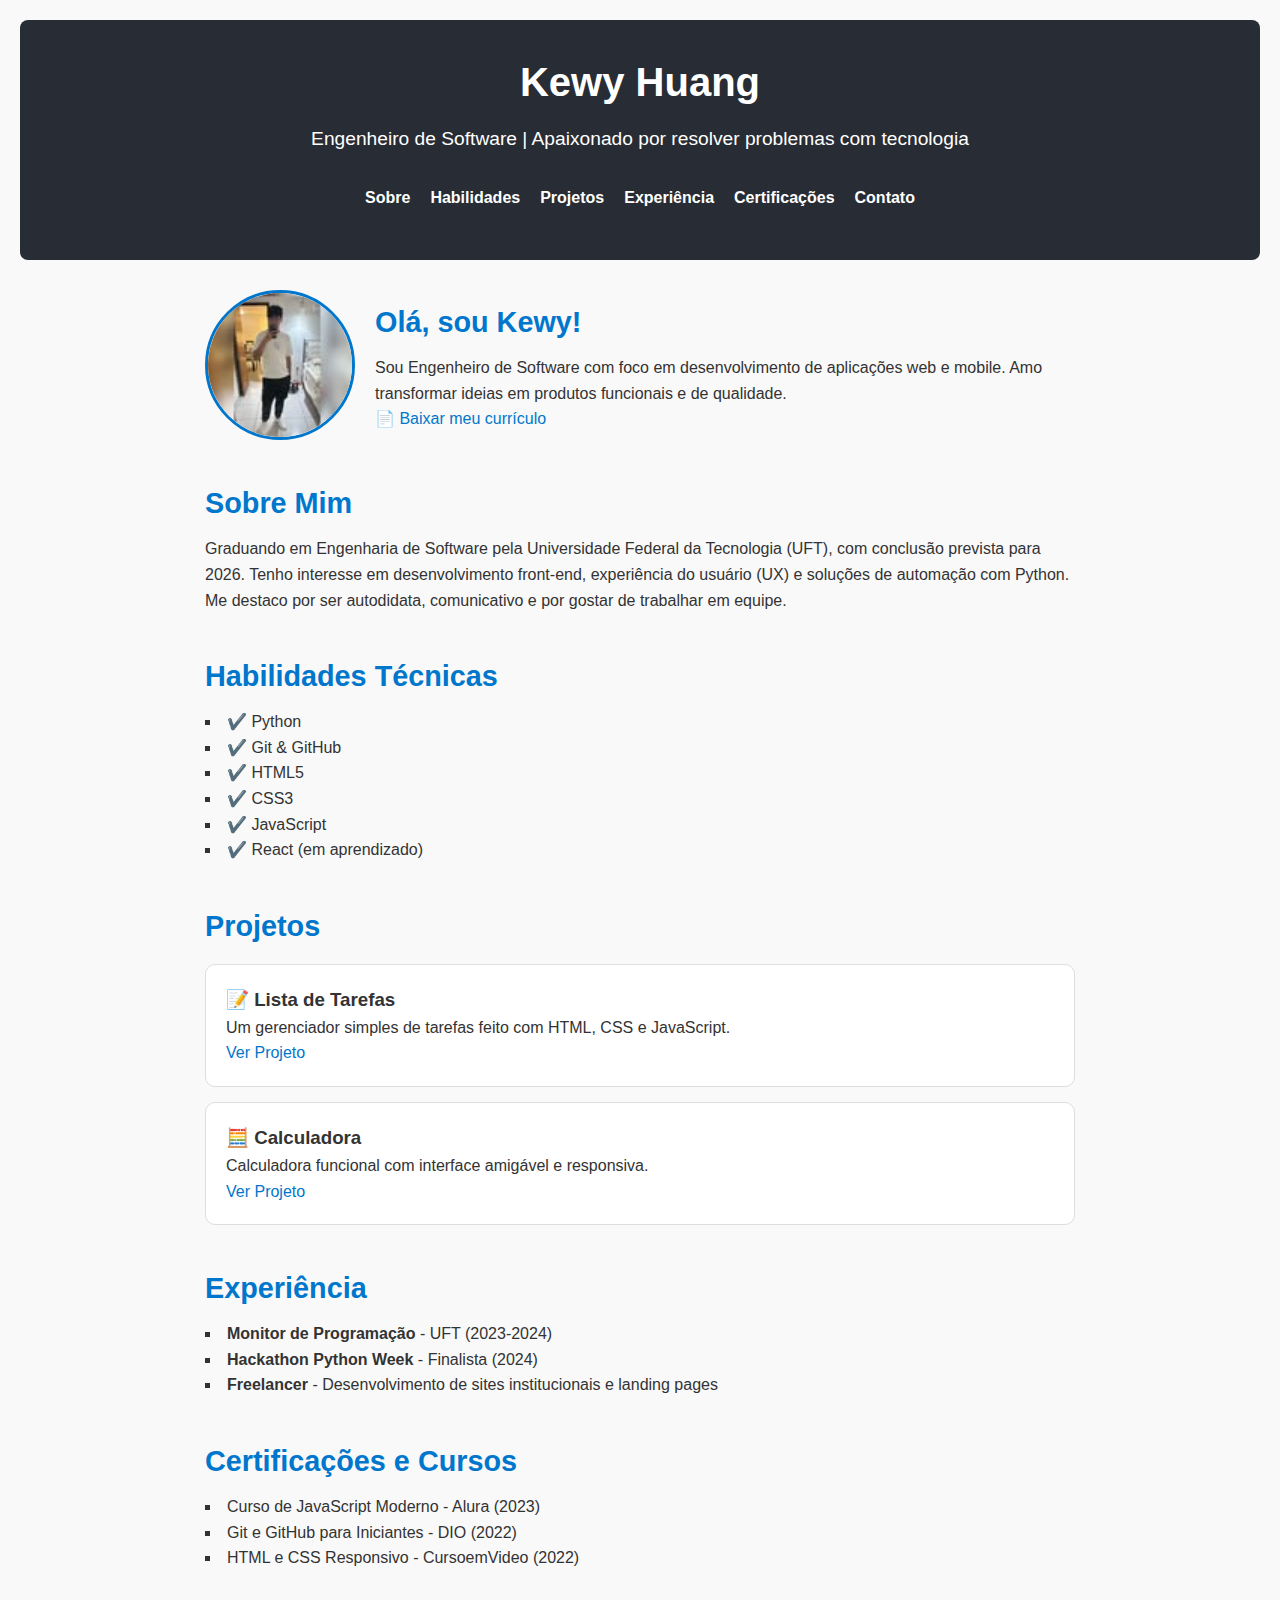
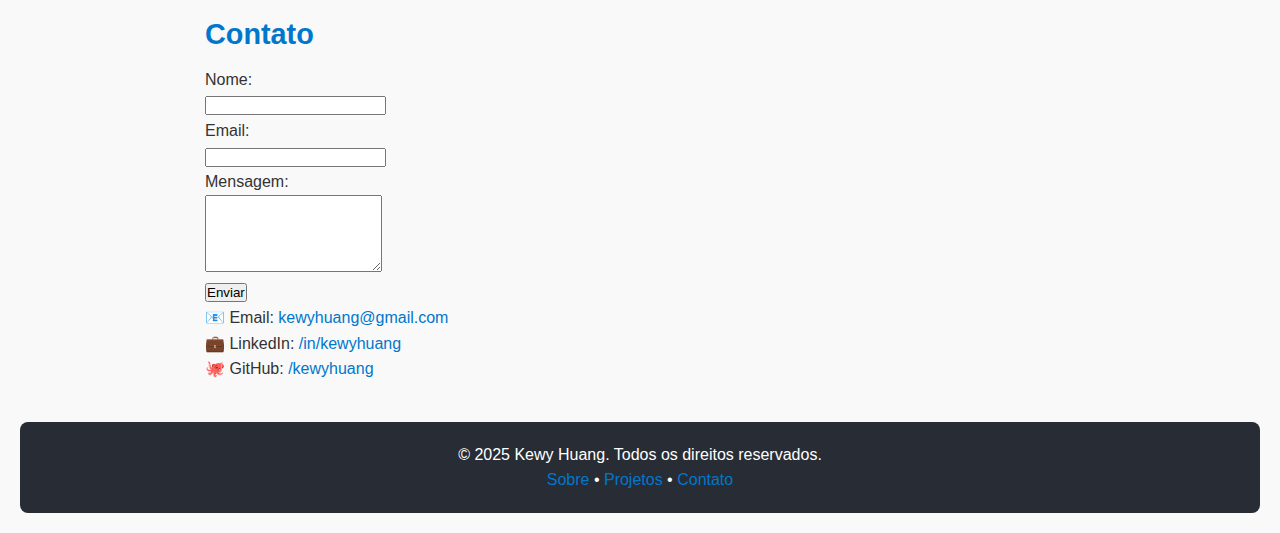
<file: index.html>
<!DOCTYPE html>
<html lang="pt-br">
<head>
  <meta charset="UTF-8" />
  <meta name="viewport" content="width=device-width, initial-scale=1.0"/>
  <title>Kewy Huang | Engenheiro de Software</title>
  <link rel="stylesheet" href="style.css" />
</head>
<body>

  <header>
    <h1>Kewy Huang</h1>
    <p>Engenheiro de Software | Apaixonado por resolver problemas com tecnologia</p>
    <nav>
      <ul>
        <li><a href="#sobre">Sobre</a></li>
        <li><a href="#habilidades">Habilidades</a></li>
        <li><a href="#projetos">Projetos</a></li>
        <li><a href="#experiencia">Experiência</a></li>
        <li><a href="#certificacoes">Certificações</a></li>
        <li><a href="#contato">Contato</a></li>
      </ul>
    </nav>
  </header>

  <main>

    <section id="sobre">
      <img src="images.jpeg" alt="Foto de Kewy Huang" width="150" />
      <div>
        <h2>Olá, sou Kewy!</h2>
        <p>Sou Engenheiro de Software com foco em desenvolvimento de aplicações web e mobile. Amo transformar ideias em produtos funcionais e de qualidade.</p>
        <a href="2025111880155.html" download>📄 Baixar meu currículo</a>
      </div>
    </section>

    <section id="sobre-mim">
      <h2>Sobre Mim</h2>
      <p>Graduando em Engenharia de Software pela Universidade Federal da Tecnologia (UFT), com conclusão prevista para 2026. Tenho interesse em desenvolvimento front-end, experiência do usuário (UX) e soluções de automação com Python. Me destaco por ser autodidata, comunicativo e por gostar de trabalhar em equipe.</p>
    </section>

    <section id="habilidades">
      <h2>Habilidades Técnicas</h2>
      <ul>
        <li>✔️ Python</li>
        <li>✔️ Git & GitHub</li>
        <li>✔️ HTML5</li>
        <li>✔️ CSS3</li>
        <li>✔️ JavaScript</li>
        <li>✔️ React (em aprendizado)</li>
      </ul>
    </section>

    <section id="projetos">
      <h2>Projetos</h2>

      <article>
        <h3>📝 Lista de Tarefas</h3>
        <p>Um gerenciador simples de tarefas feito com HTML, CSS e JavaScript.</p>
        <a href="projeto.html" target="_blank">Ver Projeto</a>
      </article>

      <article>
        <h3>🧮 Calculadora</h3>
        <p>Calculadora funcional com interface amigável e responsiva.</p>
        <a href="projeto2.html" target="_blank">Ver Projeto</a>
      </article>
    </section>

    <section id="experiencia">
      <h2>Experiência</h2>
      <ul>
        <li><strong>Monitor de Programação</strong> - UFT (2023-2024)</li>
        <li><strong>Hackathon Python Week</strong> - Finalista (2024)</li>
        <li><strong>Freelancer</strong> - Desenvolvimento de sites institucionais e landing pages</li>
      </ul>
    </section>

    <section id="certificacoes">
      <h2>Certificações e Cursos</h2>
      <ul>
        <li>Curso de JavaScript Moderno - Alura (2023)</li>
        <li>Git e GitHub para Iniciantes - DIO (2022)</li>
        <li>HTML e CSS Responsivo - CursoemVideo (2022)</li>
      </ul>
    </section>

    <section id="contato">
      <h2>Contato</h2>
      <form action="mailto:kewyhuang@gmail.com" method="POST" enctype="text/plain">
        <label for="nome">Nome:</label><br>
        <input type="text" id="nome" name="nome" required><br>

        <label for="email">Email:</label><br>
        <input type="email" id="email" name="email" required><br>

        <label for="mensagem">Mensagem:</label><br>
        <textarea id="mensagem" name="mensagem" rows="5" required></textarea><br>

        <button type="submit">Enviar</button>
      </form>

      <p>📧 Email: <a href="mailto:kewyhuang@gmail.com">kewyhuang@gmail.com</a></p>
      <p>💼 LinkedIn: <a href="https://www.linkedin.com/in/kewyhuang/" target="_blank">/in/kewyhuang</a></p>
      <p>🐙 GitHub: <a href="https://github.com/kewyhuang" target="_blank">/kewyhuang</a></p>
    </section>

  </main>

  <footer>
    <p>&copy; 2025 Kewy Huang. Todos os direitos reservados.</p>
    <p>
      <a href="#sobre">Sobre</a> • 
      <a href="#projetos">Projetos</a> • 
      <a href="#contato">Contato</a>
    </p>
  </footer>

</body>
</html>
</file>
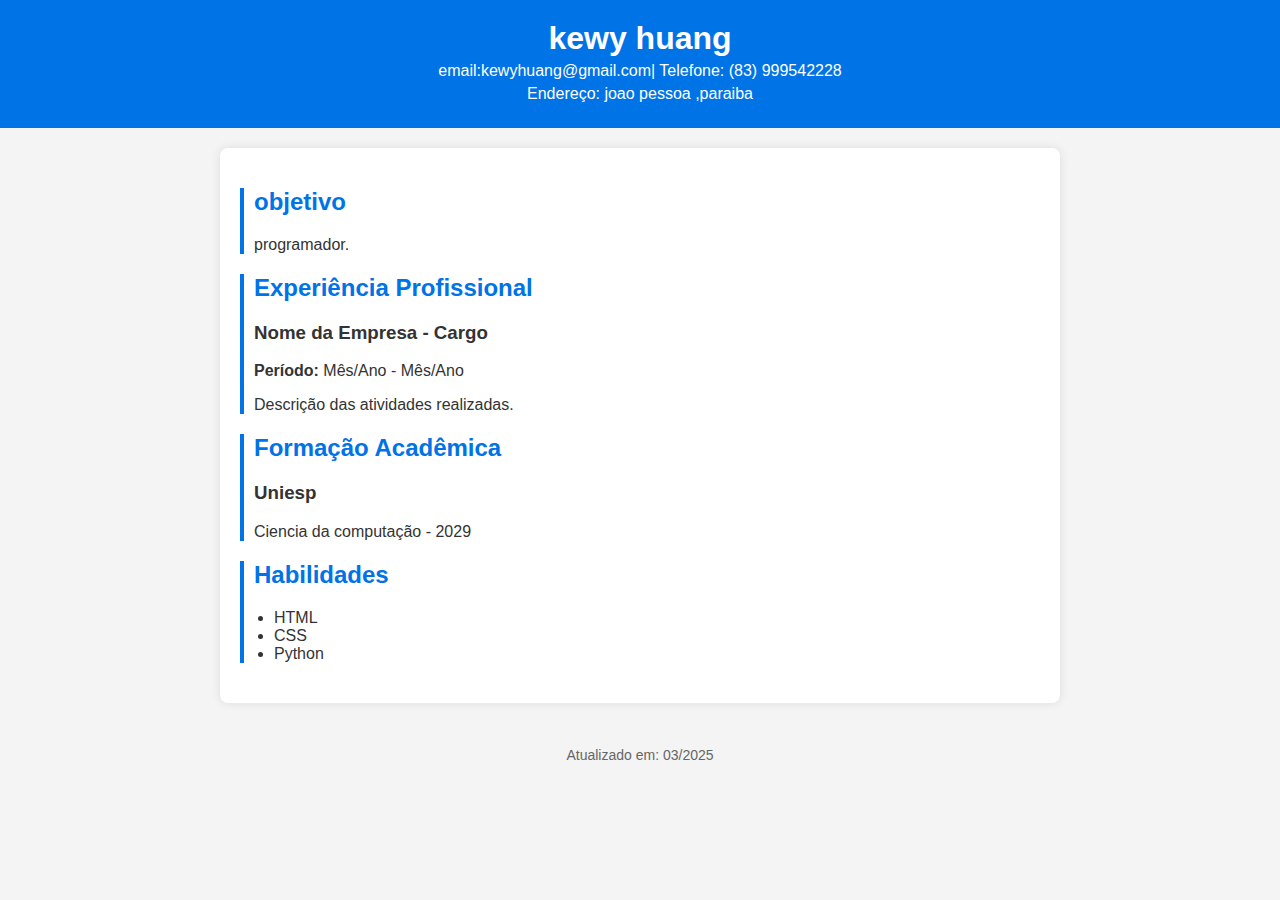
<file: 2025111880155.html>
<!DOCTYPE html>
<html lang="pt-br">
<head>
    <meta charset="UTF-8">
    <meta name="viewport" content="width=device-width, initial-scale=1.0">
    <title>Currículo Vitae</title>
    <style>
        body {
            font-family: Arial, sans-serif;
            background-color: #f4f4f4;
            color: #333;
            margin: 0;
            padding: 0;
        }

        header {
            text-align: center;
            background-color: #0073e6;
            color: white;
            padding: 20px;
        }

        header h1 {
            margin: 0;
        }

        header p {
            margin: 5px 0;
        }

        main {
            max-width: 800px;
            margin: 20px auto;
            background: white;
            padding: 20px;
            border-radius: 8px;
            box-shadow: 0 0 10px rgba(0, 0, 0, 0.1);
        }

        section {
            margin-bottom: 20px;
            padding-left: 10px;
            border-left: 4px solid #0073e6;
        }

        h2 {
            color: #0073e6;
        }

        ul {
            padding-left: 20px;
        }

        footer {
            text-align: center;
            font-size: 14px;
            color: #666;
            padding: 10px;
            background: #f4f4f4;
            margin-top: 20px;
        }
    </style>
</head>
<body>

    <header>
        <h1>kewy huang</h1>
        <p>email:kewyhuang@gmail.com| Telefone: (83) 999542228</p>
        <p>Endereço: joao pessoa ,paraiba</p>
    </header>

    <main>
        <section>
            <h2>objetivo</h2>
            <p>programador.</p>
        </section>

        <section>
            <h2>Experiência Profissional</h2>
            <h3>Nome da Empresa - Cargo</h3>
            <p><strong>Período:</strong> Mês/Ano - Mês/Ano</p>
            <p>Descrição das atividades realizadas.</p>
        </section>

        <section>
            <h2>Formação Acadêmica</h2>
            <h3>Uniesp</h3>
            <p>Ciencia da computação - 2029</p>
        </section>

        <section>
            <h2>Habilidades</h2>
            <ul>
                <li>HTML</li>
                <li>CSS</li>
                <li>Python</li>
            </ul>
        </section>
    </main>

    <footer>
        <p>Atualizado em: 03/2025</p>
    </footer>

</body>
</html>
</file>
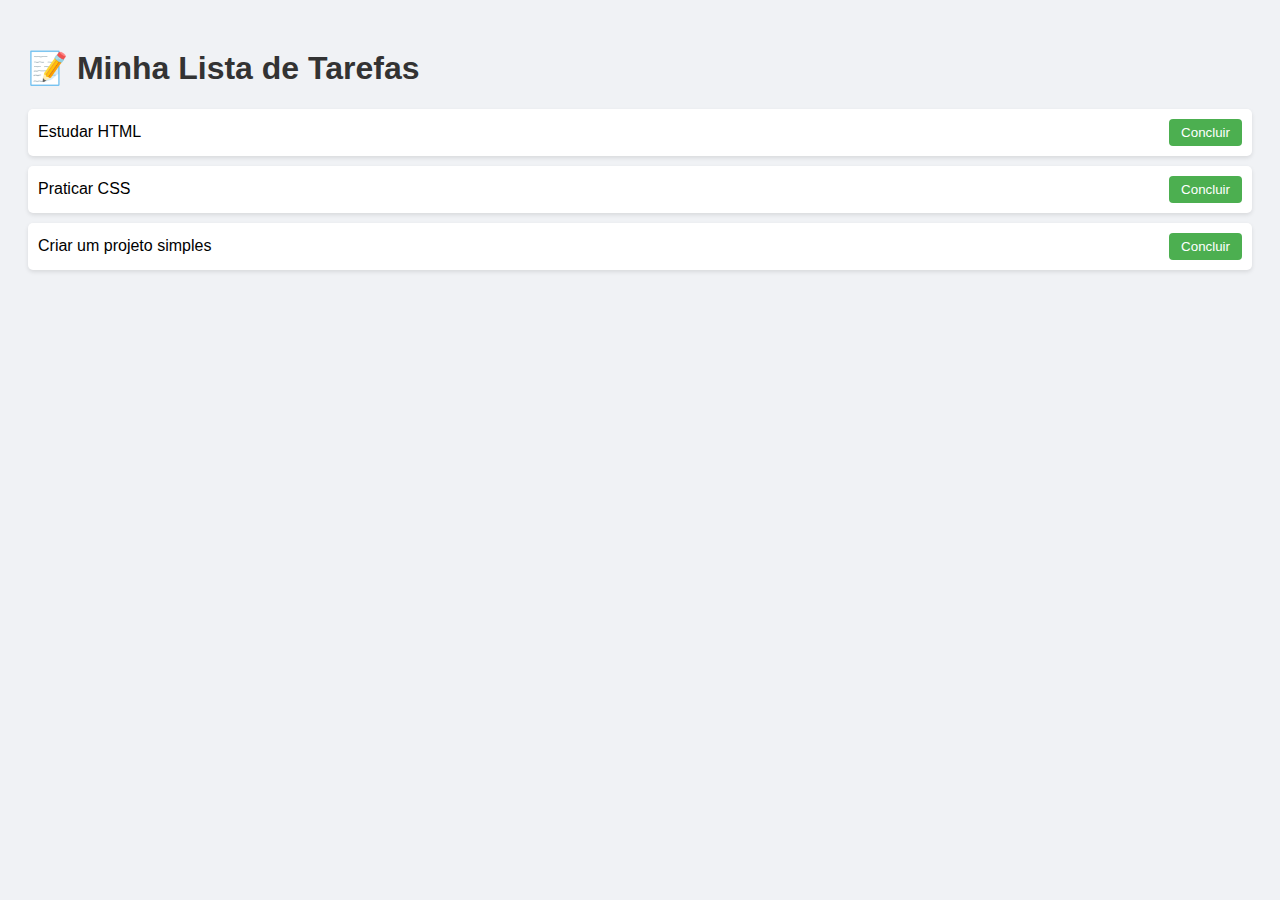
<file: projeto.html>
<!DOCTYPE html>
<html lang="pt-br">
<head>
  <meta charset="UTF-8">
  <title>Lista de Tarefas</title>
  <style>
    body {
      font-family: Arial, sans-serif;
      background-color: #f0f2f5;
      padding: 20px;
    }
    h1 {
      color: #333;
    }
    ul {
      list-style: none;
      padding: 0;
    }
    li {
      background-color: #fff;
      padding: 10px;
      margin-bottom: 10px;
      border-radius: 5px;
      display: flex;
      align-items: center;
      justify-content: space-between;
      box-shadow: 0 2px 4px rgba(0,0,0,0.1);
    }
    .concluida {
      text-decoration: line-through;
      color: gray;
    }
    button {
      background-color: #4caf50;
      color: white;
      border: none;
      padding: 6px 12px;
      border-radius: 4px;
      cursor: pointer;
    }
    button:hover {
      background-color: #45a049;
    }
  </style>
</head>
<body>

  <h1>📝 Minha Lista de Tarefas</h1>

  <ul id="listaTarefas">
    <li>
      Estudar HTML
      <button onclick="marcarConcluida(this)">Concluir</button>
    </li>
    <li>
      Praticar CSS
      <button onclick="marcarConcluida(this)">Concluir</button>
    </li>
    <li>
      Criar um projeto simples
      <button onclick="marcarConcluida(this)">Concluir</button>
    </li>
  </ul>

  <script>
    function marcarConcluida(botao) {
      const item = botao.parentElement;
      item.classList.toggle('concluida');
    }
  </script>

</body>
</html>
</file>
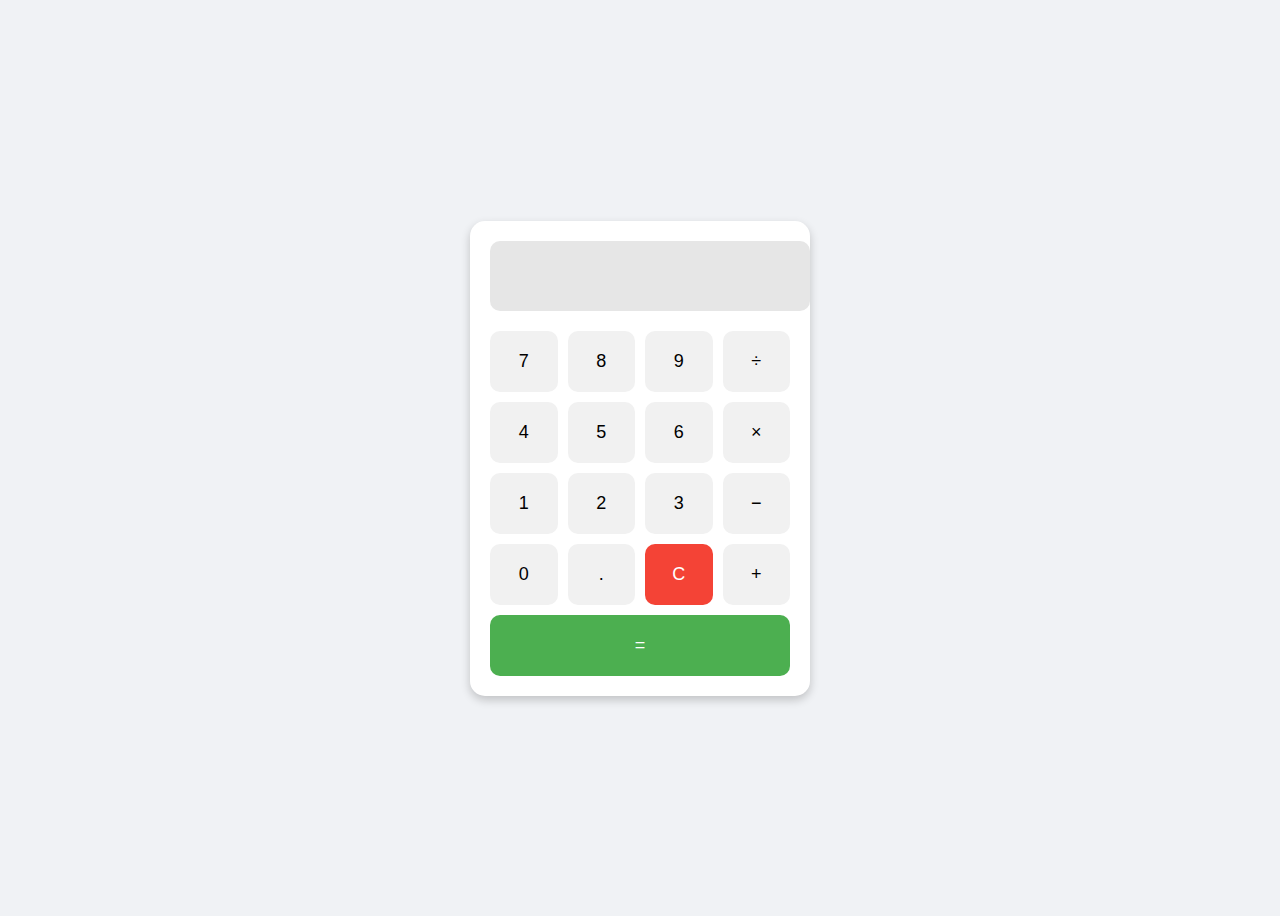
<file: projeto2.html>
<!DOCTYPE html>
<html lang="pt-br">
<head>
  <meta charset="UTF-8">
  <title>Calculadora</title>
  <style>
    body {
      background-color: #f0f2f5;
      font-family: Arial, sans-serif;
      display: flex;
      justify-content: center;
      align-items: center;
      height: 100vh;
    }

    .calculadora {
      background-color: #fff;
      padding: 20px;
      border-radius: 15px;
      box-shadow: 0 4px 10px rgba(0,0,0,0.2);
      width: 300px;
    }

    #tela {
      width: 100%;
      height: 50px;
      font-size: 24px;
      text-align: right;
      padding: 10px;
      border: none;
      border-radius: 10px;
      background-color: #e6e6e6;
      margin-bottom: 20px;
    }

    .botoes {
      display: grid;
      grid-template-columns: repeat(4, 1fr);
      gap: 10px;
    }

    button {
      padding: 20px;
      font-size: 18px;
      border: none;
      border-radius: 10px;
      background-color: #f1f1f1;
      cursor: pointer;
      transition: background-color 0.2s;
    }

    button:hover {
      background-color: #ddd;
    }

    .igual {
      background-color: #4caf50;
      color: white;
    }

    .igual:hover {
      background-color: #45a049;
    }

    .limpar {
      background-color: #f44336;
      color: white;
    }

    .limpar:hover {
      background-color: #d32f2f;
    }
  </style>
</head>
<body>

  <div class="calculadora">
    <input type="text" id="tela" readonly>
    <div class="botoes">
      <button onclick="adicionar('7')">7</button>
      <button onclick="adicionar('8')">8</button>
      <button onclick="adicionar('9')">9</button>
      <button onclick="adicionar('/')">÷</button>

      <button onclick="adicionar('4')">4</button>
      <button onclick="adicionar('5')">5</button>
      <button onclick="adicionar('6')">6</button>
      <button onclick="adicionar('*')">×</button>

      <button onclick="adicionar('1')">1</button>
      <button onclick="adicionar('2')">2</button>
      <button onclick="adicionar('3')">3</button>
      <button onclick="adicionar('-')">−</button>

      <button onclick="adicionar('0')">0</button>
      <button onclick="adicionar('.')">.</button>
      <button class="limpar" onclick="limpar()">C</button>
      <button onclick="adicionar('+')">+</button>

      <button class="igual" style="grid-column: span 4;" onclick="calcular()">=</button>
    </div>
  </div>

  <script>
    let tela = document.getElementById("tela");

    function adicionar(valor) {
      tela.value += valor;
    }

    function limpar() {
      tela.value = '';
    }

    function calcular() {
      try {
        tela.value = eval(tela.value);
      } catch {
        tela.value = "Erro";
      }
    }
  </script>

</body>
</html>
</file>
<file: style.css>
/* RESET BÁSICO */
* {
    margin: 0;
    padding: 0;
    box-sizing: border-box;
  }
  
  /* ESTILO GERAL */
  body {
    font-family: 'Segoe UI', sans-serif;
    background-color: #f9f9f9;
    color: #333;
    line-height: 1.6;
    padding: 20px;
  }
  
  a {
    color: #0077cc;
    text-decoration: none;
  }
  
  a:hover {
    text-decoration: underline;
  }
  
  /* CABEÇALHO */
  header {
    text-align: center;
    padding: 30px 0;
    background-color: #282c34;
    color: #fff;
    margin-bottom: 30px;
    border-radius: 8px;
  }
  
  header h1 {
    font-size: 2.5rem;
  }
  
  header p {
    font-size: 1.2rem;
    margin-top: 10px;
  }
  
  nav ul {
    list-style: none;
    display: flex;
    justify-content: center;
    gap: 20px;
    padding: 20px 0;
    flex-wrap: wrap;
  }
  
  nav a {
    font-weight: bold;
    color: #fff;
  }
  
  /* CONTEÚDO PRINCIPAL */
  main {
    max-width: 900px;
    margin: 0 auto;
    padding: 0 15px;
  }
  
  section {
    margin-bottom: 40px;
  }
  
  section h2 {
    color: #0077cc;
    margin-bottom: 10px;
    font-size: 1.8rem;
  }
  
  /* SEÇÃO SOBRE */
  #sobre {
    display: flex;
    flex-wrap: wrap;
    align-items: center;
    gap: 20px;
  }
  
  #sobre img {
    border-radius: 50%;
    border: 3px solid #0077cc;
  }
  
  #sobre div {
    flex: 1;
    min-width: 250px;
  }
  
  /* HABILIDADES */
  ul {
    list-style: square inside;
    margin-top: 10px;
  }
  
  /* PROJETOS */
  article {
    background-color: #fff;
    border: 1px solid #ddd;
    border-radius: 10px;
    padding: 20px;
    margin-top: 15px;
    transition: box-shadow 0.3s;
  }
  
  article:hover {
    box-shadow: 0 0 10px rgba(0, 0, 0, 0.1);
  }
  
  /* RODAPÉ */
  footer {
    text-align: center;
    padding: 20px;
    margin-top: 40px;
    background-color: #282c34;
    color: #fff;
    border-radius: 8px;
  }
  
  /* RESPONSIVIDADE */
  @media (max-width: 600px) {
    nav ul {
      flex-direction: column;
      gap: 10px;
    }
  
    #sobre {
      flex-direction: column;
      text-align: center;
    }
  
    header h1 {
      font-size: 2rem;
    }
  
    section h2 {
      font-size: 1.5rem;
    }
  }
</file>
